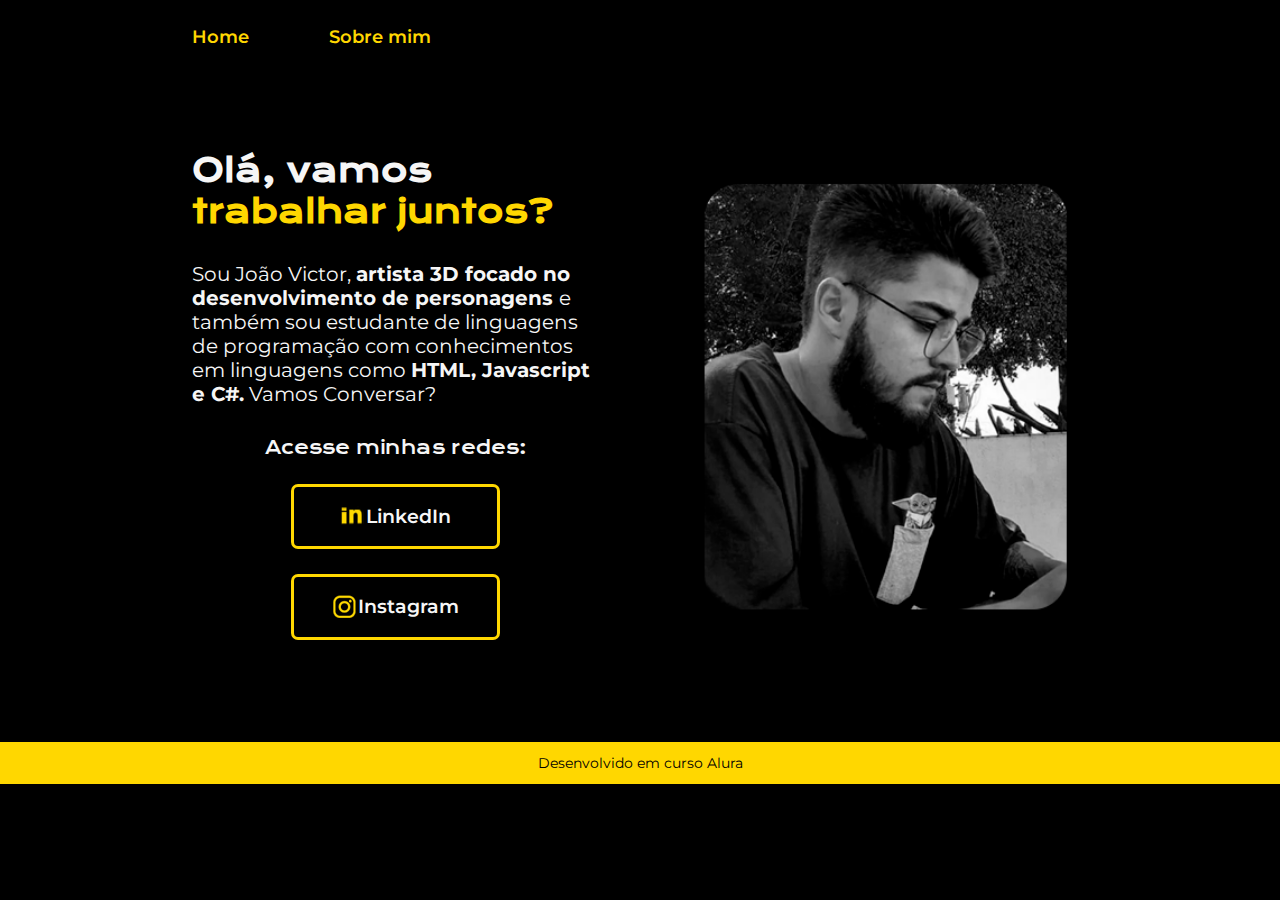
<file: index.html>
<!DOCTYPE html>
<html lang="pt-br">
<head>
    <meta charset="UTF-8">
    <meta name="viewport" content="width=device-width, initial-scale=1.0">
    <title>Home</title>
    <link rel="stylesheet" href="./Styles/style.css">
</head>
<body>
    <header class="cabecalho">
        <nav class="cabecalho__menu">
            <a class="cabecalho__menu__link" href="index.html">Home</a>
            <a class="cabecalho__menu__link" href="about.html" >Sobre mim</a>
        </nav>
    </header>
    <main class="apresentacao">
        <section class="apresentacao__conteudo">
            <h1 class="apresentacao__titulo">Olá, vamos <strong class="titulo-destaque">trabalhar juntos?</strong></h1>
            <p class="apresentacao__paragrafo">Sou João Victor, <strong> artista 3D focado no desenvolvimento de personagens </strong> 
                e também sou estudante de linguagens de programação com conhecimentos em linguagens como
                <strong>HTML, Javascript e C#.</strong>
                Vamos Conversar?
            </p>
            <div class="apresentacao__links">
                <h2 class="apresentacao__links__subtitulo">Acesse minhas redes:</h2>
                <a class="apresentacao__links__botao" href="https://www.linkedin.com/in/jo%C3%A3o-victor-fernandes-8a69191ba?lipi=urn%3Ali%3Apage%3Ad_
                flagship3_profile_view_base_contact_details%3Bv79KSfduRNqxW2vLImthEw%3D%3D"> <img src="./assets/linkedin.png">LinkedIn</a>
                <a class="apresentacao__links__botao" href="https://www.instagram.com/victor_viern/"> <img src="./assets/instagram.png">Instagram</a>
            </div>
        </section>
        <img class="apresentacao__imagem" src="./assets/eu2.png" alt="foto do João">

    </main>
    <footer class="rodape">
        <p>Desenvolvido em curso Alura</p>
    </footer>
    
</body>
</html>
</file>
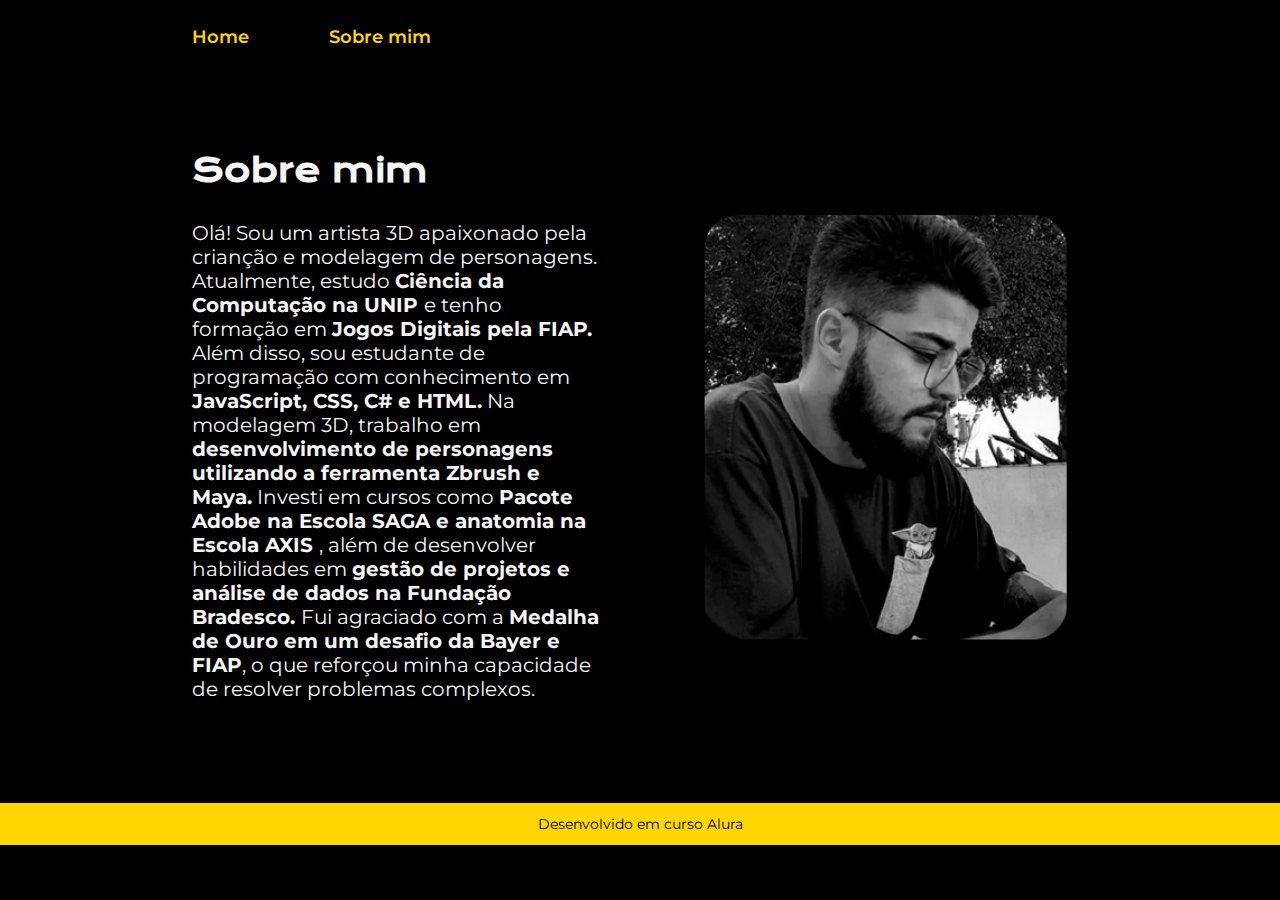
<file: about.html>
<!DOCTYPE html>
<html lang="pt-br">
<head>
    <meta charset="UTF-8">
    <meta name="viewport" content="width=device-width, initial-scale=1.0">
    <title>Sobre mim</title>
    <link rel="stylesheet" href="./Styles/style.css">
</head>
<body>
    <header class="cabecalho">
        <nav class="cabecalho__menu">
            <a class="cabecalho__menu__link" href="index.html">Home</a>
            <a class="cabecalho__menu__link" href="about.html" >Sobre mim</a>
        </nav>
    </header>

    <main class="apresentacao">
        <section class="apresentacao__conteudo">
            <h1 class="apresentacao__titulo">Sobre mim</h1>
            <p class="apresentacao__paragrafo"> Olá! Sou um artista 3D apaixonado pela crianção e modelagem de personagens. Atualmente, estudo <strong> Ciência da Computação na UNIP </strong> e tenho formação em <strong>Jogos Digitais pela FIAP.</strong> Além disso, sou estudante de programação com conhecimento em <strong>JavaScript, CSS, C# e HTML.</strong>
                Na modelagem 3D, trabalho em <strong> desenvolvimento de personagens utilizando a ferramenta Zbrush e Maya.</strong>
                Investi em cursos como <strong>Pacote Adobe na Escola SAGA e anatomia na Escola AXIS </strong>, além de desenvolver habilidades em <strong>gestão de projetos e análise de dados na Fundação Bradesco. </strong> 
                Fui agraciado com a <strong>Medalha de Ouro em um desafio da Bayer e FIAP</strong>, o que reforçou minha capacidade de resolver problemas complexos. 
            </p>
            
        </section>
        <img class="apresentacao__imagem" src="./assets/eu2.png" alt="foto do João">


    </main>

    <footer class="rodape">
        <p>Desenvolvido em curso Alura</p>
    </footer>
</body>
</html>
</file>
<file: Styles/style.css>
@import url('https://fonts.googleapis.com/css2?family=Krona+One&family=Montserrat:ital@0;1&display=swap');
@import url('https://fonts.googleapis.com/css2?family=Montserrat:ital,wght@0,100..900;1,100..900&display=swap');


:root {
    --cor-primaria:#000000;
    --cor-secundaria: #F6F6F6;
    --cor-terciaria: gold;
    --cor-hover: #272727;

    --fonte-princial: "Krona One", sans-serif;
    --fonte-secundaria: "Montserrat", sans-serif;
}

* {
    margin: 0;
    padding: 0;
}


body {
    
    box-sizing: border-box;
    background-color: var(--cor-primaria);
    color: var(--cor-secundaria);
}

.cabecalho {
    padding: 2% 0% 0% 15%;
}

.cabecalho__menu {
    display: flex;
    gap: 80px;
}

.cabecalho__menu__link {
    font-family: var(--fonte-secundaria);
    font-size: 1.125rem;
    font-weight: 600;
    color: var(--cor-terciaria);
    text-decoration: none;
}

.titulo-destaque {
    color: var(--cor-terciaria);
}

.apresentacao {
    padding: 8% 15%;
    display: flex;
    align-items: center;
    justify-content: space-between;
    gap: 82px;
}

.apresentacao__conteudo {
    width: 50%;
    display: flex;
    flex-direction: column;
    gap: 30px;
}

.apresentacao__titulo {
    font-size: 2rem;
    font-family: var(--fonte-princial);
}

.apresentacao__paragrafo {
    font-size: 1.25rem;
    font-family: var(--fonte-secundaria);
}

.apresentacao__links {
   display: flex;
   flex-direction: column;
   justify-content: space-between;
   align-items: center;
   gap: 25px;
}

.apresentacao__links__subtitulo{
    font-family:  var(--fonte-princial);
    font-weight: 400;
    font-size: 1.125rem;
}

.apresentacao__links__botao {
    display: flex;
    justify-content: center;
    gap: 2px;
    border: 3px solid var(--cor-terciaria);
    width: 50%;
    text-align:center;
    border-radius: 7px;
    font-size: 1.1875rem;
    font-weight: 600;
    justify-content: center;
    padding: 18px 0;
    text-decoration: none;
    color: var(--cor-secundaria);
    font-family:var(--fonte-secundaria);

}

.apresentacao__links__botao:hover{
    background-color: var(--cor-hover);
}

.apresentacao__imagem {
    width: 50%;
}

.rodape{
    display: flex;
    color: var(--cor-primaria);
    background-color: var(--cor-terciaria);
    justify-content: center;
    padding: 12px;
    font-family: var(--fonte-secundaria);
    font-size: 0.875rem;
    font-weight: 400;
}

@media (max-width: 1200px) {

    .cabecalho {
        padding: 10%;

    }

    .cabecalho__menu {
        justify-content: center;

    }

    .apresentacao {
        flex-direction: column-reverse;
        padding: 5%;
    }

    .apresentacao__conteudo {
        width:auto;
    }

}
</file>
